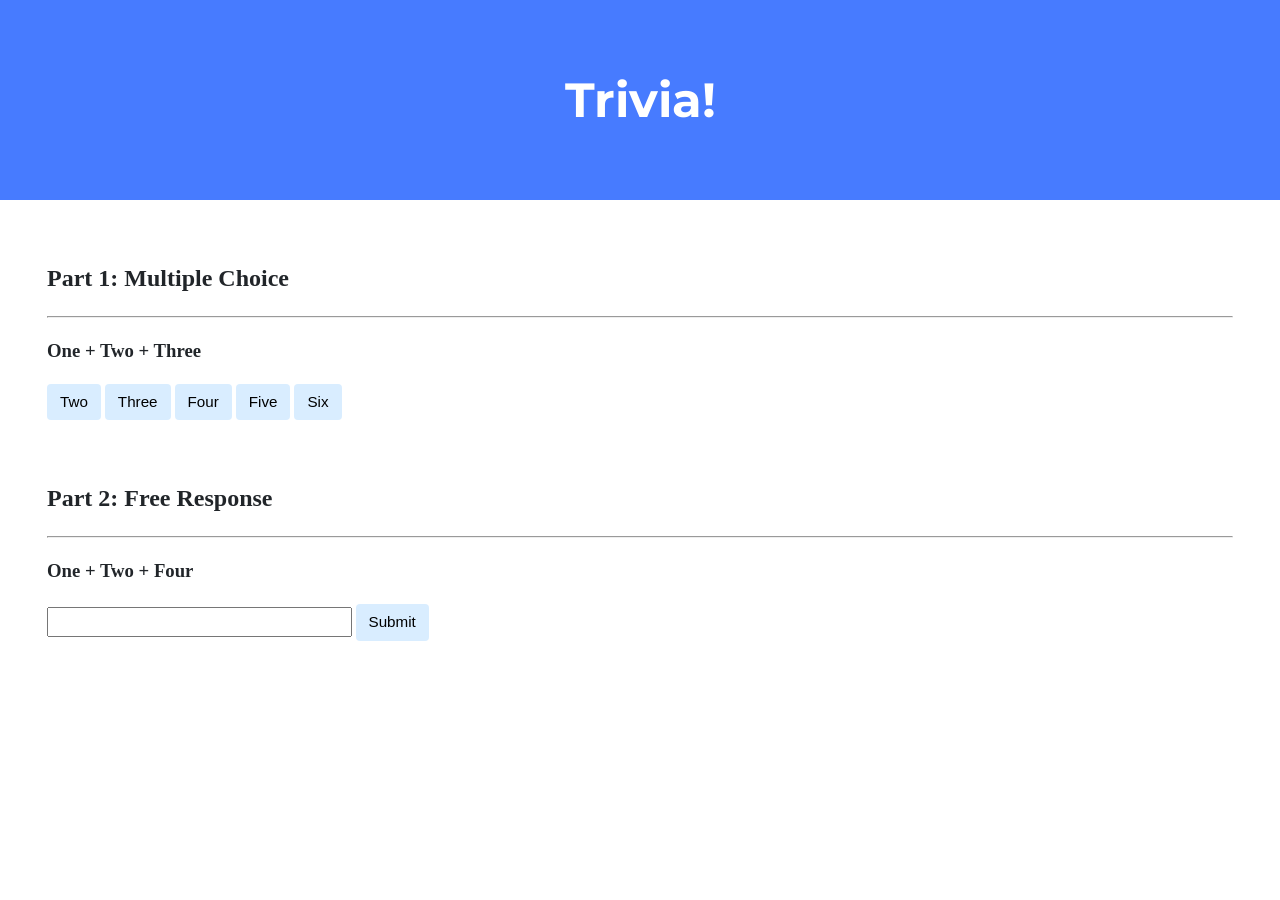
<file: lab8/index.html>
<!DOCTYPE html>

<html lang="en">
    <head>
        <link href="https://fonts.googleapis.com/css2?family=Montserrat:wght@500&display=swap" rel="stylesheet">
        <link href="styles.css" rel="stylesheet">
        <title>Trivia!</title>

        <script>
            document.addEventListener('DOMContentLoaded', function() {
                let correct = document.querySelector('.correct');
                correct.addEventListener('click', function() {
                    correct.style.backgroundColor = 'green';
                    document.querySelector('#feedback1').innerHTML = 'Correct!';
                });

                let incorrects = document.querySelectorAll('.incorrect');
                for (let i = 0; i < incorrects.length; i++) {
                    incorrects[i].addEventListener('click', function() {
                        incorrects[i].style.backgroundColor = 'red';
                        document.querySelector('#feedback1').innerHTML = 'Incorrect!';
                    });
                }

                document.querySelector('#submit').addEventListener('click', function() {
                    let input = document.querySelector('input');
                    if (input.value == 'Seven') {
                        input.style.backgroundColor = 'green';
                        document.querySelector('#feedback2').innerHTML = 'Correct!';
                    } else {
                        input.style.backgroundColor = 'red';
                        document.querySelector('#feedback2').innerHTML = 'Incorrect!';
                    }
                });
            });

        </script>

    </head>
    <body>

        <div class="jumbotron">
            <h1>Trivia!</h1>
        </div>

        <div class="container">

            <div class="section">
                <h2>Part 1: Multiple Choice </h2>
                <hr>

                <h3> One + Two + Three </h3>

                <button class="incorrect">Two</button>
                <button class="incorrect">Three</button>
                <button class="incorrect">Four</button>
                <button class="incorrect">Five</button>
                <button class="correct">Six</button>

                <p id="feedback1"></p>

            </div>

            <div class="section">
                <h2>Part 2: Free Response</h2>
                <hr>
                <h3> One + Two + Four </h3>
                <input type="text"></input>
                <button id="submit">Submit</button>

                <p id="feedback2"></p>

            </div>

        </div>
    </body>
</html>
</file>
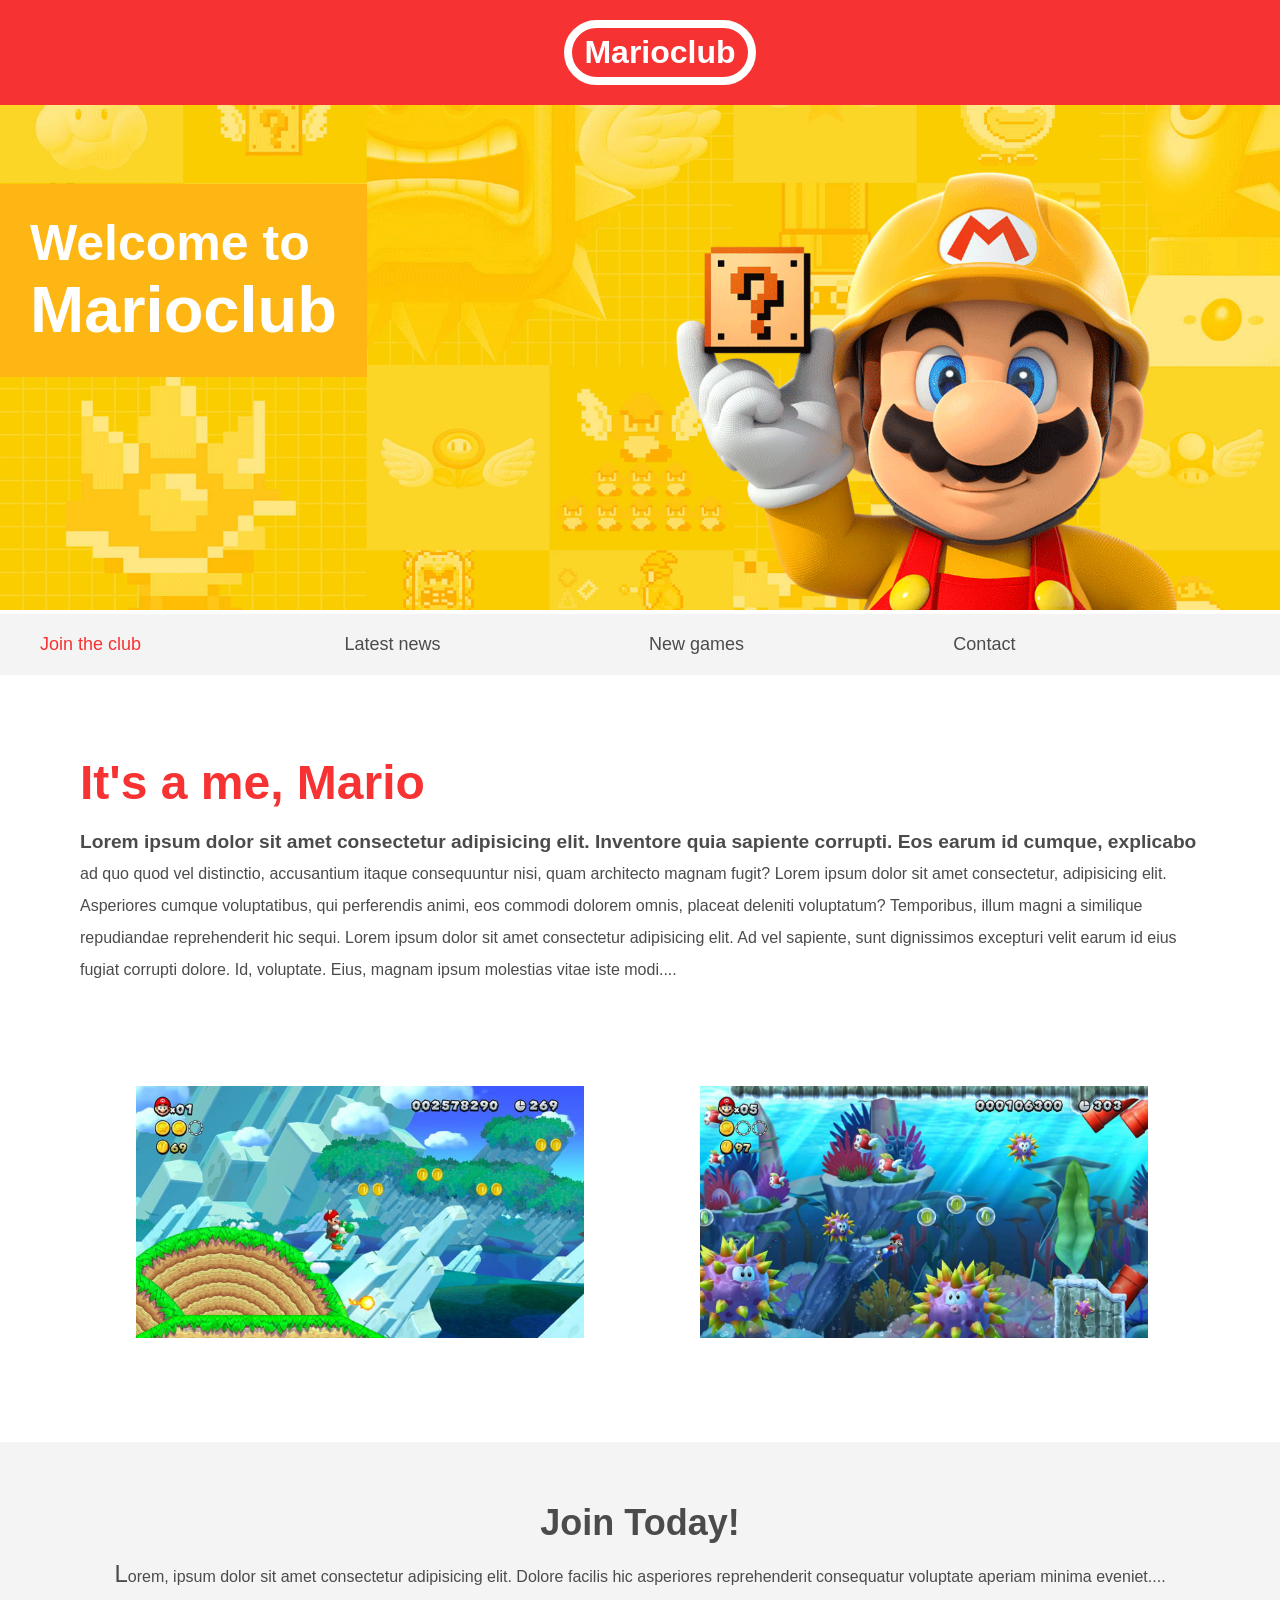
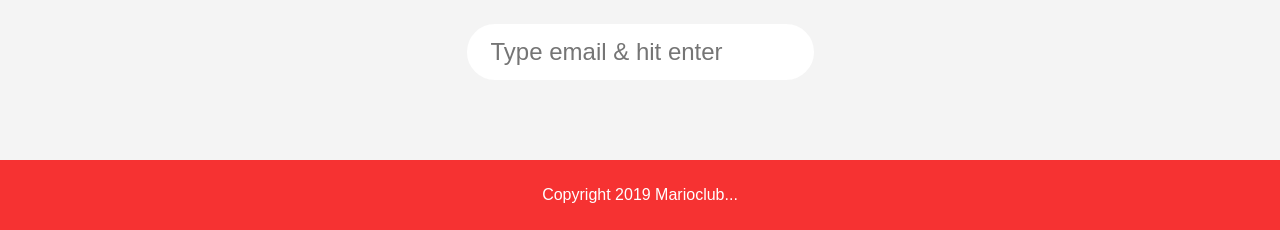
<file: pset8/homepage/index.html>
<!DOCTYPE html>
<html>
<head>
  <meta name="viewport" content="width=device-width, initial-scale=1.0">
  <link rel="stylesheet" href="styles.css">
  <title>Marioclub</title>
</head>
<body>

  <header>
    <h1>Marioclub</h1>
  </header>
  <section class="banner">
    <img src="img/banner.png" alt="marioclub welcome banner">
    <div class="welcome">
      <h2>Welcome to <br><span>Marioclub</span></h2>
    </div>
  </section>
  <nav class="main-nav">
    <ul>
      <li><a href="/join.html" class="join">Join the club</a></li>
      <li><a href="/news.html">Latest news</a></li>
      <li><a href="/games.html">New games</a></li>
      <li><a href="/contact.html">Contact</a></li>
    </ul>
  </nav>
  <main>
    <article>
      <h2>It's a me, Mario</h2>
      <p>Lorem ipsum dolor sit amet consectetur adipisicing elit. Inventore quia sapiente corrupti. Eos earum id cumque, explicabo ad quo quod vel distinctio, accusantium itaque consequuntur nisi, quam architecto magnam fugit? Lorem ipsum dolor sit amet consectetur, adipisicing elit. Asperiores cumque voluptatibus, qui perferendis animi, eos commodi dolorem omnis, placeat deleniti voluptatum? Temporibus, illum magni a similique repudiandae reprehenderit hic sequi. Lorem ipsum dolor sit amet consectetur adipisicing elit. Ad vel sapiente, sunt dignissimos excepturi velit earum id eius fugiat corrupti dolore. Id, voluptate. Eius, magnam ipsum molestias vitae iste modi.</p>
    </article>
    <ul class="images">
      <li><img src="img/thumb-1.png" alt="mario thumb 1"></li>
      <li><img src="img/thumb-2.png" alt="mario thumb 2"></li>
    </ul>
  </main>
  <section class="join">
    <h2>Join Today!</h2>
    <p>Lorem, ipsum dolor sit amet consectetur adipisicing elit. Dolore facilis hic asperiores reprehenderit consequatur voluptate aperiam minima eveniet.</p>
    <form>
      <input type="email" name="email" placeholder="Type email & hit enter" required>
    </form>
  </section>
  <footer>
    <p class="copyright">Copyright 2019 Marioclub</p>
  </footer>

</body>

</html>
</file>
<file: lab8/styles.css>
body {
    background-color: #fff;
    color: #212529;
    font-size: 1rem;
    font-weight: 400;
    line-height: 1.5;
    margin: 0;
    text-align: left;
}

.container {
    margin-left: auto;
    margin-right: auto;
    padding-left: 15px;
    padding-right: 15px;
}

.jumbotron {
    background-color: #477bff;
    color: #fff;
    margin-bottom: 2rem;
    padding: 2rem 1rem;
    text-align: center;
}

.section {
    padding: 0.5rem 2rem 1rem 2rem;
}

.section:hover {
    background-color: #f5f5f5;
    transition: color 2s ease-in-out, background-color 0.15s ease-in-out;
}

h1 {
    font-family: 'Montserrat', sans-serif;
    font-size: 48px;
}

button, input[type="submit"] {
    background-color: #d9edff;
    border: 1px solid transparent;
    border-radius: 0.25rem;
    font-size: 0.95rem;
    font-weight: 400;
    line-height: 1.5;
    padding: 0.375rem 0.75rem;
    text-align: center;
    transition: color 0.15s ease-in-out, background-color 0.15s ease-in-out, border-color 0.15s ease-in-out, box-shadow 0.15s ease-in-out;
    vertical-align: middle;
}


input[type="text"] {
    line-height: 1.8;
    width: 25%;
}

input[type="text"]:hover {
    background-color: #f5f5f5;
    transition: color 2s ease-in-out, background-color 0.15s ease-in-out;
}
</file>
<file: pset8/homepage/styles.css>
body, ul, li, h1, h2, a{
  margin: 0;
  padding: 0;
  font-family: arial;
}

header{
  background-color: #F63232;
  padding: 20px;
  text-align: center;
  position: fixed;
  width: 100%;
  z-index: 1;
  top: 0;
  left: 0;
}
header h1{
  color: white;
  border: 8px solid white;
  padding: 6px 12px;
  display: inline-block;
  border-radius: 36px;
}
.banner{
  position: relative;
}
.banner img{
  max-width: 100%;
}
.banner .welcome{
  background-color: #feb614;
  color: white;
  padding: 30px;
  position: absolute;
  left: 0;
  top: 30%;
}
.banner h2{
  font-size: 60px;
}

.banner h2 span{
  font-size: 1.3em;
}
nav {
  background-color: #F4F4F4;
  padding: 20px;
  position: sticky;
  top: 105px;
}
nav ul{
  white-space: nowrap;
  max-width: 1200px;
  margin: 0 auto;
}
nav li{
  width: 25%;
  display: inline-block;
  font-size: 24px;
}
nav li a{
  text-decoration: none;
  color: #4B4B4B;
}
nav li a.join{
  color: #F63232;
}
main{
  max-width: 100%;
  width: 1200px;
  margin: 80px auto;
  padding: 0 40px;
  box-sizing: border-box;
}
article h2{
  color: #F63232;
  font-size: 48px;
}
article p{
  line-height: 2em;
  color: #4b4b4b;
}
.images{
  text-align: center;
  margin: 80px 0;
  white-space: nowrap;
}
.images li{
  display:inline-block;
  width: 40%;
  margin: 20px 5%;
}
.images li img{
  max-width: 100%;
}
section.join{
  background: #F4F4F4;
  text-align: center;
  padding: 60px 20px;
  color: #4b4b4b;
}
.join h2{
  font-size: 36px;
}
form input {
  margin: 20px 0px;
  padding: 10px 20px;
  font-size: 24px;
  border-radius: 28px;
  border: 4px solid white;
}
footer{
  background: #F63232;
  color: white;
  padding: 10px;
  text-align: center;
}

/* pseudo classes */
nav li a:hover{
  text-decoration: underline;
}
.images li:hover{
  position: relative;
  top: -4px;
}
form input:focus{
  border: 4px dashed #4b4b4b;
  outline: none;
}
form input:valid{
  border: 4px solid #71d300;
}
article p::first-line{
  font-weight: bold;
  font-size: 1.2em;
}
section.join p::first-letter{
  font-size:1.5em;
}
p::selection{
  background-color: #F63232;
  color: white;
}
p::after{
  content: '...'
}

@media screen and (max-width: 1400px) {
  
  .banner .welcome h2{
    font-size: 50px;
  }
  nav li{
    font-size:18px;
  }

}
@media screen and (max-width: 960px) {
  
  .banner .welcome h2{
    font-size: 30px;
  }
}

@media screen and (max-width: 700px) {
  
  .banner .welcome h2{
    font-size: 25px;
  }
  .banner .welcome{
    position: relative;
    text-align: center;
    padding: 10px;
  }
  .banner .welcome br{
    display: none;
  }
  .banner .welcome span{
    font-size: 1em;
  }
  .images li{
    width: 100%;
    margin: 20px auto;
    display: block;
  }
}

@media screen and (max-width: 560px) {
  
  nav li{
    font-size: 20px;
    position: relative;
    display: block;
    width: 100%;
    margin: 12px 0;
  }
  header{
    position: relative;
  }
  nav {
    top: 0;
  }
}
</file>
